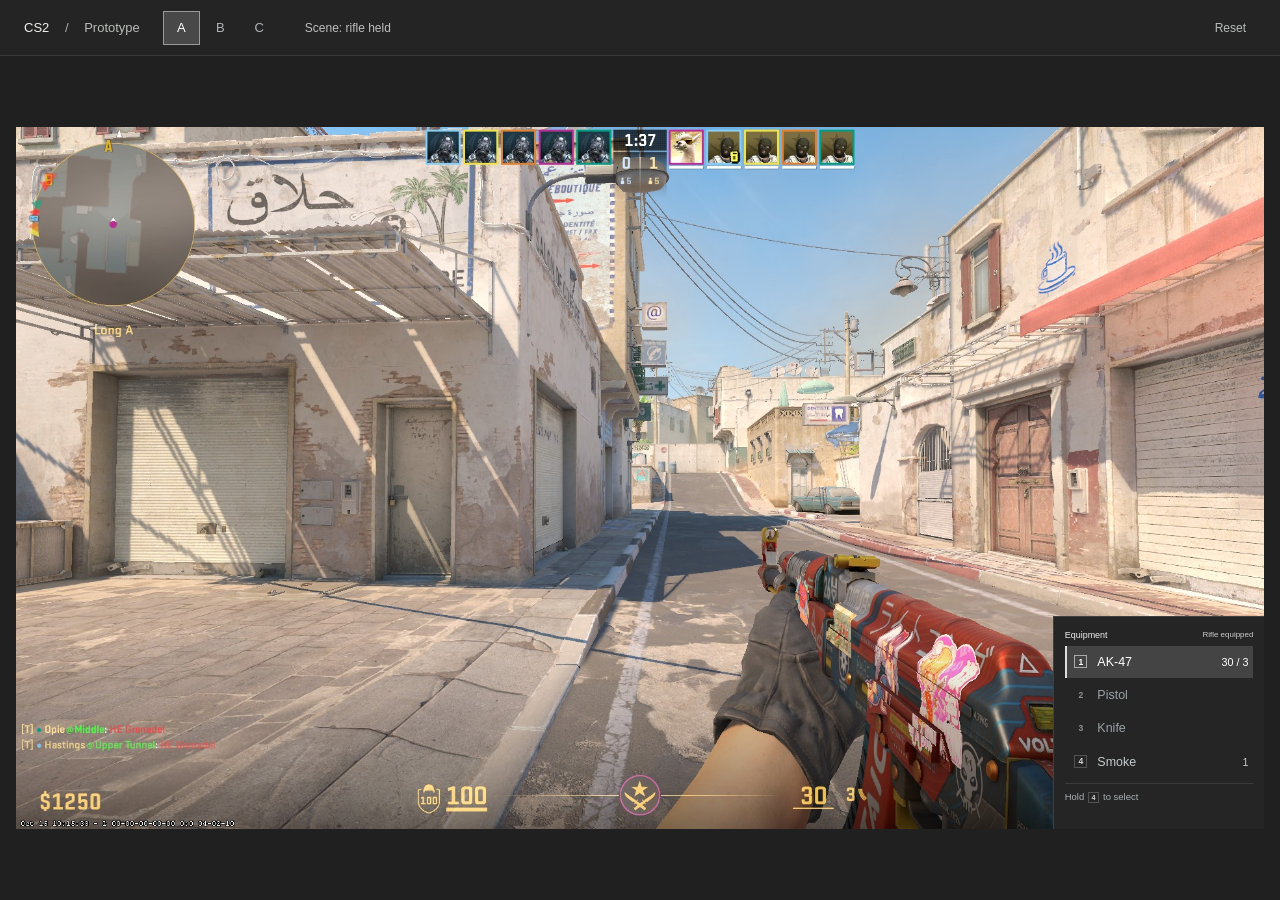
<file: index.html>
<!doctype html>
<html lang="en">
<head>
  <meta charset="utf-8">
  <meta name="viewport" content="width=device-width, initial-scale=1">
  <meta name="color-scheme" content="dark">
  <title>CS2 · Prototype A</title>
  <link rel="icon" href="data:,">
  <link rel="stylesheet" href="styles.css">
  <script src="app.js" defer></script>
</head>
<body>
  <header class="toolbar">
    <span class="identity">CS2 <span class="divider">/</span> <span>Prototype</span></span>
    <nav aria-label="Prototype version">
      <a href="?design=a" data-design="a" aria-label="Prototype A">A</a>
      <a href="?design=b" data-design="b" aria-label="Prototype B">B</a>
      <a href="?design=c" data-design="c" aria-label="Prototype C">C</a>
    </nav>
    <span id="scene-status" class="scene-status" role="status">Scene: rifle held</span>
    <button id="throw" class="throw-button" type="button" hidden>Throw smoke</button>
    <button id="reset" class="reset" type="button">Reset</button>
  </header>
  <main>
    <div class="stage" id="stage" tabindex="0" role="region" aria-label="Interactive CS2 scene. Select smoke using 4 or the inventory. With smoke equipped, click the scene to use it. Press 1 to return to the rifle.">
      <img id="scene" src="assets/survey-route.jpg" alt="Dust II Long A, rifle equipped, with an exposed route ahead." draggable="false">
      <img id="previous-scene" alt="" aria-hidden="true" draggable="false" hidden>
      <div class="image-error" id="image-error" role="alert" hidden>Could not load the scene. Reload the page to try again.</div>

      <aside class="advice" id="prompt" aria-label="Situation prompt" hidden>
        <p class="eyebrow">Smoke available</p>
        <p class="advice-copy">Would blocking a sightline help your team?</p>
        <button id="dismiss" type="button" class="key-action">Press <kbd>V</kbd> to dismiss</button>
      </aside>

      <aside class="advice help" id="help" aria-label="Smoke help" hidden>
        <p class="eyebrow">Smoke</p>
        <p class="advice-copy">Use smoke to block the cross.</p>
        <p class="key-action">Release <kbd>V</kbd> to close</p>
      </aside>
      <button class="help-hint" id="help-hint" type="button" hidden>Hold <kbd>V</kbd>: smoke help</button>

      <aside class="selector" id="selector" aria-label="Grenade selection" hidden>
        <div class="selector-heading"><span>Grenades</span><kbd>4</kbd></div>
        <button id="choose-smoke" class="grenade-choice" type="button"><span>Smoke</span><span id="selector-count">1</span></button>
        <p class="selector-empty" id="selector-empty" hidden>No grenades available</p>
        <p class="selector-instructions">Scroll to choose · Release <kbd>4</kbd> to equip</p>
        <button id="cancel" class="key-action" type="button"><kbd>Esc</kbd> Cancel</button>
      </aside>

      <section class="inventory" aria-label="Carried equipment">
        <div class="inventory-heading"><span>Equipment</span><span id="equipment-state">Rifle equipped</span></div>
        <button id="rifle" class="equipment-row" type="button" aria-label="Equip rifle" aria-pressed="true"><kbd>1</kbd><span class="item-label">AK-47</span><span class="item-detail">30 / 3</span></button>
        <div class="equipment-row passive" aria-label="Pistol, carried; display only"><span class="slot">2</span><span class="item-label">Pistol</span></div>
        <div class="equipment-row passive" aria-label="Knife, carried; display only"><span class="slot">3</span><span class="item-label">Knife</span></div>
        <button id="smoke" class="equipment-row" type="button" aria-label="Equip smoke grenade" aria-pressed="false"><kbd>4</kbd><span class="item-label">Smoke</span><span class="item-detail" id="smoke-count">1</span></button>
        <div class="inventory-footer" id="inventory-footer">Hold <kbd>4</kbd> to select</div>
      </section>
    </div>
    <p class="desktop-note">Use a computer with a keyboard and a larger window to try this prototype.</p>
  </main>
  <p id="status" class="sr-only" role="status" aria-live="polite"></p>
</body>
</html>
</file>
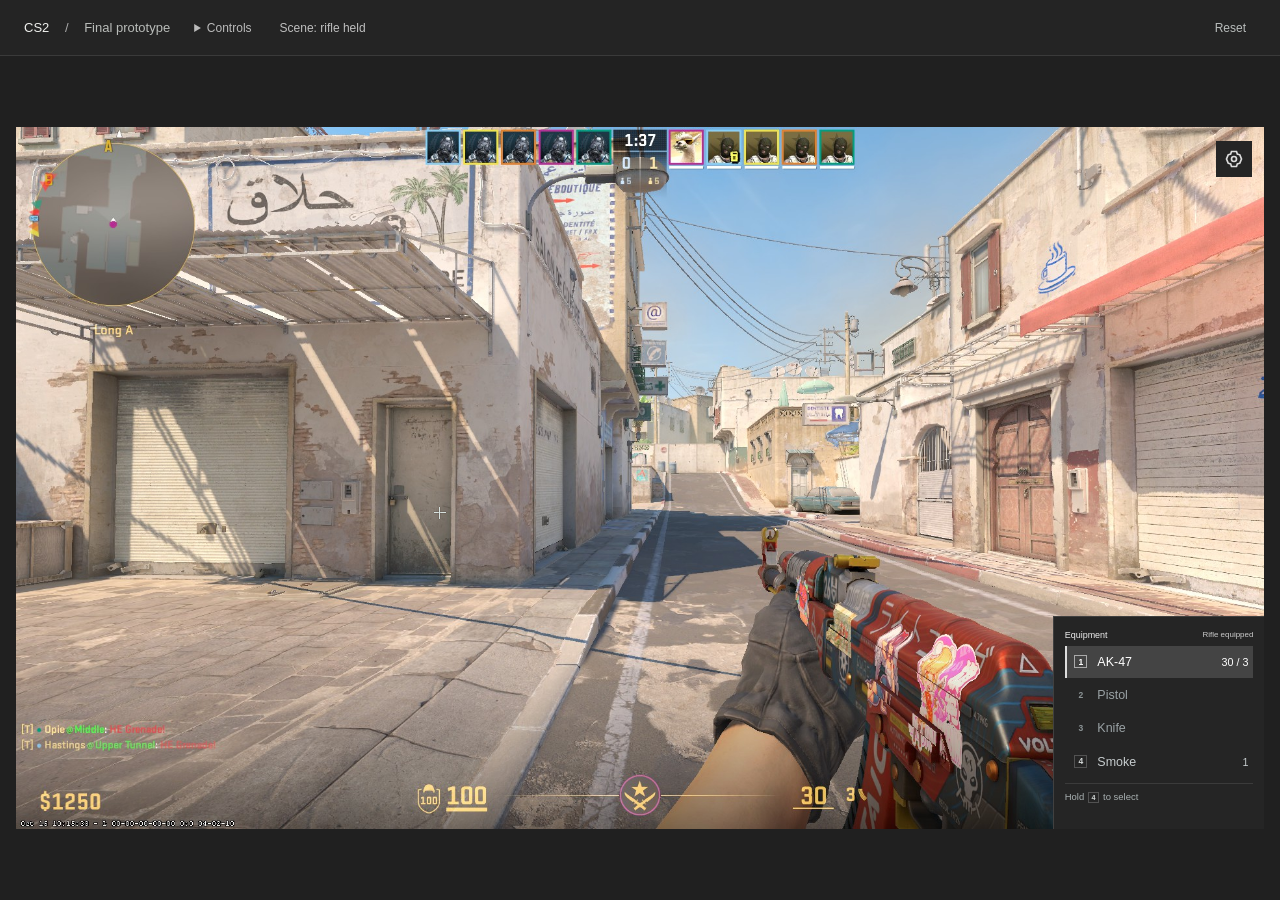
<file: final/index.html>
<!doctype html>
<html lang="en">
<head>
  <meta charset="utf-8">
  <meta name="viewport" content="width=device-width, initial-scale=1">
  <meta name="color-scheme" content="dark">
  <title>CS2 · Final prototype</title>
  <link rel="icon" href="data:,">
  <link rel="stylesheet" href="styles.css">
  <script src="app.js" defer></script>
</head>
<body>
  <header class="toolbar">
    <span class="identity">CS2 <span class="divider">/</span> <span>Final prototype</span></span>
    
    <details class="controls"><summary>Controls</summary><p>Move the pointer over the scene to aim, or use arrow keys. Hold 4 and release to equip; Esc opens settings. Press 1 to keep the smoke. Click the scene or Throw smoke to use it. This is a scripted scene. The inventory cue suggests considering a smoke; it does not choose a play.</p></details>
    <span id="scene-status" class="scene-status" role="status">Scene: rifle held</span>
    <button id="throw" class="throw-button" type="button" hidden>Throw smoke</button>
    <button id="reset" class="reset" type="button">Reset</button>
  </header>
  <main>
    <div class="stage" id="stage" tabindex="0" role="region" aria-label="Interactive CS2 scene. Move the pointer or arrow keys to aim. Select smoke using 4 or the inventory. With smoke equipped, click the scene to use it. Press 1 to return to the rifle.">
      <img id="scene" src="assets/survey-route.jpg" alt="Dust II Long A, rifle equipped, with an exposed route ahead." draggable="false">
      <img id="previous-scene" alt="" aria-hidden="true" draggable="false" hidden>
      <div class="image-error" id="image-error" role="alert" hidden>Could not load the scene. Reload the page to try again.</div>

      <button id="settings-open" class="settings-open" aria-label="Settings" title="Settings (Esc)"><svg width="20" height="20" viewBox="0 0 24 24" aria-hidden="true"><path fill="none" stroke="currentColor" stroke-width="2" d="M9 3h6l1 3 3 1 2 5-2 5-3 1-1 3H9l-1-3-3-1-2-5 2-5 3-1z"/><circle cx="12" cy="12" r="3" fill="none" stroke="currentColor" stroke-width="2"/></svg></button>
      <dialog id="settings"><h2>Settings</h2><label for="assistance">Smoke assistance</label><p>Highlight your smoke when aiming toward an exposed angle. This is a suggestion, not a safe-throw guarantee.</p><select id="assistance"><option value="on">On</option><option value="off">Off</option></select><button id="settings-close">Done</button></dialog>
      <div id="quick-off" class="quick-off" hidden>Press <kbd>K</kbd> to turn off assistance</div>
      <div id="aim" class="aim" aria-hidden="true"></div>
      <aside class="selector" id="selector" aria-label="Grenade selection" hidden>
        <div class="selector-heading"><span>Grenades</span><kbd>4</kbd></div>
        <button id="choose-smoke" class="grenade-choice" type="button"><span>Smoke</span><span id="selector-count">1</span></button>
        <p class="selector-empty" id="selector-empty" hidden>No grenades available</p>
        <p class="selector-instructions">Scroll to choose · Release <kbd>4</kbd> to equip</p>
        
      </aside>

      <section class="inventory" aria-label="Carried equipment">
        <div class="inventory-heading"><span>Equipment</span><span id="equipment-state">Rifle equipped</span></div>
        <button id="rifle" class="equipment-row" type="button" aria-label="Equip rifle" aria-pressed="true"><kbd>1</kbd><span class="item-label">AK-47</span><span class="item-detail">30 / 3</span></button>
        <div class="equipment-row passive" aria-label="Pistol, carried; display only"><span class="slot">2</span><span class="item-label">Pistol</span></div>
        <div class="equipment-row passive" aria-label="Knife, carried; display only"><span class="slot">3</span><span class="item-label">Knife</span></div>
        <button id="smoke" class="equipment-row" type="button" aria-label="Equip smoke grenade" aria-pressed="false"><kbd>4</kbd><span class="item-label">Smoke</span><span class="item-detail" id="smoke-count">1</span></button>
        <div class="inventory-footer" id="inventory-footer">Hold <kbd>4</kbd> to select</div>
      </section>
    </div>
    <p class="desktop-note">Use a computer with a keyboard and a larger window to try this prototype.</p>
  </main>
  <p id="status" class="sr-only" role="status" aria-live="polite"></p>
</body>
</html>
</file>
<file: styles.css>
:root {
  color-scheme: dark;
  --page: #202020;
  --text: #eff0ed;
  --accent: #e0e0e0;
  --line: #ffffff1a;
  font-family: Arial, Helvetica, sans-serif;
}

* {
  box-sizing: border-box;
}

body {
  margin: 0px;
  background: var(--page);
  color: var(--text);
  overflow: hidden;
}

button {
  -webkit-tap-highlight-color: transparent;
  font: inherit;
  color: inherit;
  cursor: pointer;
  touch-action: manipulation;
  border: 0px;
}

a {
  -webkit-tap-highlight-color: transparent;
}

button:disabled {
  cursor: default;
  opacity: 0.5;
}

button:focus-visible {
  outline: 2px solid var(--accent);
  outline-offset: 3px;
}

a:focus-visible {
  outline: 2px solid var(--accent);
  outline-offset: 3px;
}

nav a {
  touch-action: manipulation;
  display: grid;
  place-items: center;
  width: 35px;
  height: 32px;
  border-radius: 0px;
  text-decoration: none;
  font-size: 13px;
  color: rgb(174, 180, 182);
}

button[hidden] {
  display: none !important;
}

[hidden] {
  display: none !important;
}

.toolbar {
  height: 56px;
  padding: 0px 24px;
  display: flex;
  align-items: center;
  gap: 24px;
  border-bottom: 1px solid var(--line);
  background: rgb(36, 36, 36);
}

.identity {
  font-size: 13px;
  font-weight: 400;
  letter-spacing: 0px;
}

.identity > span:last-child {
  font-weight: 400;
  color: rgb(185, 188, 185);
}

.divider {
  margin: 0px 12px;
  color: rgb(170, 170, 170);
}

nav {
  display: flex;
  align-items: center;
  gap: 4px;
}

nav a:hover {
  background: rgba(255, 255, 255, 0.05);
  color: rgb(255, 255, 255);
}

nav a[aria-current="page"] {
  background: rgb(72, 72, 72);
  color: rgb(255, 255, 255);
  outline: rgb(153, 153, 153) solid 1px;
  box-shadow: none;
}

.reset {
  margin-left: auto;
  background: transparent;
  color: rgb(185, 189, 188);
  font-size: 12px;
  padding: 9px 10px;
}

.reset:hover {
  color: white;
  background: rgba(255, 255, 255, 0.03);
}

main {
  height: calc(100dvh - 56px);
  display: flex;
  align-items: center;
  justify-content: center;
  padding: 16px;
}

.stage {
  position: relative;
  width: min(100%, 177.778dvh - 156.444px);
  aspect-ratio: 16 / 9;
  flex-shrink: 0;
  container-type: inline-size;
  overflow: hidden;
  background: rgb(32, 38, 42);
  outline: none;
  user-select: none;
  box-shadow: none;
}

.stage:focus-visible {
  outline: rgba(221, 221, 221, 0.19) solid 1px;
  outline-offset: 4px;
}

#scene {
  width: 100%;
  height: 100%;
  object-fit: contain;
  display: block;
}

.stage[data-selected="smoke"] {
  cursor: crosshair;
}

kbd {
  font-family: inherit;
  font-size: 0.76em;
  font-weight: 600;
  display: inline-grid;
  place-items: center;
  min-width: 1.55em;
  height: 1.55em;
  border: 1px solid rgba(255, 255, 255, 0.208);
  border-radius: 0px;
  color: rgb(212, 216, 215);
  line-height: 1;
}

.slot {
  font-family: inherit;
  font-size: 0.76em;
  font-weight: 600;
  display: inline-grid;
  place-items: center;
  min-width: 1.55em;
  height: 1.55em;
  border: 1px solid rgba(255, 255, 255, 0.208);
  border-radius: 0px;
  line-height: 1;
  border-color: transparent;
  color: rgb(139, 147, 149);
}

.inventory {
  position: absolute;
  right: 0px;
  bottom: 0px;
  width: 16.9%;
  height: 30.4%;
  padding: 1.05cqw 0.85cqw 0.65cqw;
  border-left: 1px solid rgba(255, 255, 255, 0.125);
  border-top: 1px solid rgba(255, 255, 255, 0.125);
  cursor: default;
  font-size: 0.9cqw;
  background: rgb(37, 37, 37);
}

.inventory-heading {
  display: flex;
  justify-content: space-between;
  align-items: center;
  margin-bottom: 0.5cqw;
  white-space: nowrap;
  letter-spacing: 0px;
  text-transform: none;
  color: rgb(238, 238, 238);
  font-size: 0.72cqw;
}

.inventory-heading span:last-child {
  letter-spacing: 0px;
  text-transform: none;
  color: rgb(204, 204, 204);
  font-size: 0.64cqw;
}

.equipment-row {
  display: flex;
  align-items: center;
  width: 100%;
  height: 2.55cqw;
  background: transparent;
  text-align: left;
  padding: 0.25cqw 0.4cqw;
  margin: 0.12cqw 0px;
  border-left: 2px solid transparent;
  color: rgb(198, 204, 206);
  gap: 0.8cqw;
  padding-left: 0.6cqw;
  transition: none;
}

.equipment-row .item-label {
  white-space: nowrap;
  font-size: 1cqw;
}

.item-detail {
  margin-left: auto;
  font-variant-numeric: tabular-nums;
  font-size: 0.86cqw;
}

.equipment-row[aria-pressed="true"] {
  background: rgb(68, 68, 68);
  color: rgb(255, 255, 255);
  border-left-color: rgb(221, 221, 221);
}

.equipment-row[aria-pressed="true"] kbd {
  color: rgb(255, 255, 255);
  border-color: rgb(170, 170, 170);
}

.equipment-row:not(:disabled):is(button):hover {
  background: rgb(56, 56, 56);
}

.passive {
  color: rgb(154, 162, 165);
}

.inventory-footer {
  border-top: 1px solid var(--line);
  margin-top: 0.45cqw;
  padding-top: 0.55cqw;
  min-height: 1.5cqw;
  color: rgb(169, 177, 178);
  font-size: 0.76cqw;
}

.inventory-footer kbd {
  margin: 0px 0.1cqw;
}

.inventory-footer.used {
  color: rgb(145, 154, 156);
}

.advice {
  position: absolute;
  right: 1.1%;
  width: 20%;
  padding: 1cqw 1.05cqw;
  cursor: default;
  border-radius: 0px;
  font-size: 0.92cqw;
  bottom: 32.8%;
  border-left: 2px solid rgba(221, 221, 221, 0.19);
  background: rgb(51, 51, 51);
  border: 1px solid rgb(170, 170, 170);
  color: rgb(255, 255, 255);
}

.help-hint {
  position: absolute;
  right: 1.1%;
  cursor: default;
  border-radius: 0px;
  bottom: 32.8%;
  width: auto;
  min-width: 16%;
  text-align: left;
  padding: 0.65cqw 0.8cqw;
  font-size: 0.82cqw;
  background: rgb(51, 51, 51);
  border: 1px solid rgb(170, 170, 170);
  color: rgb(255, 255, 255);
}

.selector {
  position: absolute;
  padding: 1cqw 1.05cqw;
  cursor: default;
  border-radius: 0px;
  font-size: 0.92cqw;
  right: 18.2%;
  bottom: 1%;
  width: 20%;
  background: rgb(51, 51, 51);
  border: 1px solid rgb(170, 170, 170);
  color: rgb(255, 255, 255);
}

.eyebrow {
  font-size: 0.74cqw;
  margin: 0px 0px 0.55cqw;
  letter-spacing: 0px;
  text-transform: none;
  color: rgb(238, 238, 238);
}

.advice-copy {
  font-size: 1.02cqw;
  line-height: 1.45;
  margin: 0px 0px 0.8cqw;
  max-width: 25ch;
}

.key-action {
  background: transparent;
  padding: 0px;
  color: rgb(182, 191, 193);
  font-size: 0.78cqw;
  display: flex;
  align-items: center;
  gap: 0.38cqw;
  margin: 0px;
}

.key-action:is(button):hover {
  color: white;
}

.key-action kbd {
  font-size: 0.9em;
}

.help-hint kbd {
  margin: 0px 0.15cqw;
}

.help-hint:hover {
  background: rgb(68, 68, 68);
}

.help {
  bottom: 38.7%;
}

.selector-heading {
  display: flex;
  justify-content: space-between;
  align-items: center;
  font-size: 0.77cqw;
  margin-bottom: 0.8cqw;
  letter-spacing: 0px;
  text-transform: none;
  color: rgb(238, 238, 238);
}

.grenade-choice {
  display: flex;
  align-items: center;
  gap: 0.5cqw;
  width: 100%;
  height: 3.1cqw;
  border-left: 2px solid var(--accent);
  text-align: left;
  padding: 0.7cqw 1cqw;
  font-size: 1cqw;
  background: rgb(68, 68, 68);
  color: rgb(255, 255, 255);
  border-left-color: rgb(221, 221, 221);
}

.grenade-choice span:last-child {
  margin-left: auto;
}

.selector-instructions {
  font-size: 0.73cqw;
  line-height: 1.6;
  color: rgb(175, 184, 186);
  margin: 0.7cqw 0px;
}

.selector-empty {
  font-size: 0.9cqw;
  color: rgb(170, 179, 181);
}

.image-error {
  position: absolute;
  inset: 0px;
  display: grid;
  place-items: center;
  padding: 30px;
  text-align: center;
  background: rgb(23, 28, 32);
  z-index: 10;
}

.desktop-note {
  display: none;
}

.sr-only {
  position: absolute;
  width: 1px;
  height: 1px;
  padding: 0px;
  margin: -1px;
  overflow: hidden;
  clip: rect(0px, 0px, 0px, 0px);
  white-space: nowrap;
  border: 0px;
}

@media (max-width: 900px) {
  body {
    overflow: auto;
  }

  main {
    height: auto;
    min-height: calc(100dvh - 56px);
    flex-direction: column;
    padding: 12px;
    gap: 14px;
  }

  .stage {
    width: 100%;
  }

  .desktop-note {
    display: block;
    font-size: 12px;
    color: rgb(169, 177, 178);
    line-height: 1.5;
    max-width: 42ch;
    text-align: center;
    margin: 0px;
  }

  .toolbar {
    padding: 0px 14px;
    gap: 14px;
  }
}

#previous-scene {
  position: absolute;
  inset: 0px;
  width: 100%;
  height: 100%;
  object-fit: contain;
  pointer-events: none;
  opacity: 1;
  transition: opacity 400ms;
}

.stage #previous-scene.fade-away {
  opacity: 0;
}

.throw-button {
  position: absolute;
  left: 50%;
  bottom: 5.4%;
  transform: translateX(-50%);
  padding: 0.65cqw 1.1cqw;
  min-width: 17%;
  font-size: 1.02cqw;
  text-align: left;
  border-radius: 0px;
  background: rgb(51, 51, 51);
  border: 1px solid rgb(170, 170, 170);
  color: rgb(255, 255, 255);
}

.throw-button:hover {
  background: rgb(68, 68, 68);
}

.throw-button:active {
  background: rgb(85, 85, 85);
}

.stage[data-state="throwing"] {
  cursor: wait;
}

@media (prefers-reduced-motion: reduce) {
  #previous-scene {
    transition: none;
  }
}

.advice:not([hidden]) {
  animation: auto ease 0s 1 normal none running none;
}

.selector:not([hidden]) {
  animation: auto ease 0s 1 normal none running none;
}

.scene-status {
  color: rgb(191, 191, 191);
  font-size: 12px;
  margin-left: 4px;
}

.toolbar .throw-button {
  position: static;
  transform: none;
  min-width: 0px;
  margin-left: auto;
  padding: 7px 12px;
  font-size: 12px;
  border: 1px solid rgb(136, 136, 136);
  background: rgb(51, 51, 51);
  color: rgb(238, 238, 238);
}

.toolbar .throw-button:not([hidden]) + .reset {
  margin-left: 0px;
}

@media (max-width: 650px) {
  .scene-status {
    font-size: 10px;
  }

  .toolbar {
    gap: 8px;
    padding: 0px 8px;
  }

  .identity {
    display: none;
  }

  .toolbar .throw-button {
    padding: 5px;
    font-size: 10px;
  }
}
</file>
<file: final/styles.css>
:root {
  color-scheme: dark;
  --page: #202020;
  --text: #eff0ed;
  --accent: #e0e0e0;
  --line: #ffffff1a;
  font-family: Arial, Helvetica, sans-serif;
}

* {
  box-sizing: border-box;
}

body {
  margin: 0px;
  background: var(--page);
  color: var(--text);
  overflow: hidden;
}

button {
  -webkit-tap-highlight-color: transparent;
  font: inherit;
  color: inherit;
  cursor: pointer;
  touch-action: manipulation;
  border: 0px;
}

a {
  -webkit-tap-highlight-color: transparent;
}

button:disabled {
  cursor: default;
  opacity: 0.5;
}

button:focus-visible {
  outline: 2px solid var(--accent);
  outline-offset: 3px;
}

a:focus-visible {
  outline: 2px solid var(--accent);
  outline-offset: 3px;
}

nav a {
  touch-action: manipulation;
  display: grid;
  place-items: center;
  width: 35px;
  height: 32px;
  border-radius: 0px;
  text-decoration: none;
  font-size: 13px;
  color: rgb(174, 180, 182);
}

button[hidden] {
  display: none !important;
}

[hidden] {
  display: none !important;
}

.toolbar {
  height: 56px;
  padding: 0px 24px;
  display: flex;
  align-items: center;
  gap: 24px;
  border-bottom: 1px solid var(--line);
  background: rgb(36, 36, 36);
}

.identity {
  font-size: 13px;
  font-weight: 400;
  letter-spacing: 0px;
}

.identity > span:last-child {
  font-weight: 400;
  color: rgb(185, 188, 185);
}

.divider {
  margin: 0px 12px;
  color: rgb(170, 170, 170);
}

nav {
  display: flex;
  align-items: center;
  gap: 4px;
}

nav a:hover {
  background: rgba(255, 255, 255, 0.05);
  color: rgb(255, 255, 255);
}

nav a[aria-current="page"] {
  background: rgb(72, 72, 72);
  color: rgb(255, 255, 255);
  outline: rgb(153, 153, 153) solid 1px;
  box-shadow: none;
}

.reset {
  margin-left: auto;
  background: transparent;
  color: rgb(185, 189, 188);
  font-size: 12px;
  padding: 9px 10px;
}

.reset:hover {
  color: white;
  background: rgba(255, 255, 255, 0.03);
}

main {
  height: calc(100dvh - 56px);
  display: flex;
  align-items: center;
  justify-content: center;
  padding: 16px;
}

.stage {
  position: relative;
  width: min(100%, 177.778dvh - 156.444px);
  aspect-ratio: 16 / 9;
  flex-shrink: 0;
  container-type: inline-size;
  overflow: hidden;
  background: rgb(32, 38, 42);
  outline: none;
  user-select: none;
  box-shadow: none;
}

.stage:focus-visible {
  outline: rgba(221, 221, 221, 0.19) solid 1px;
  outline-offset: 4px;
}

#scene {
  width: 100%;
  height: 100%;
  object-fit: contain;
  display: block;
}

.stage[data-selected="smoke"] {
  cursor: crosshair;
}

kbd {
  font-family: inherit;
  font-size: 0.76em;
  font-weight: 600;
  display: inline-grid;
  place-items: center;
  min-width: 1.55em;
  height: 1.55em;
  border: 1px solid rgba(255, 255, 255, 0.208);
  border-radius: 0px;
  color: rgb(212, 216, 215);
  line-height: 1;
}

.slot {
  font-family: inherit;
  font-size: 0.76em;
  font-weight: 600;
  display: inline-grid;
  place-items: center;
  min-width: 1.55em;
  height: 1.55em;
  border: 1px solid rgba(255, 255, 255, 0.208);
  border-radius: 0px;
  line-height: 1;
  border-color: transparent;
  color: rgb(139, 147, 149);
}

.inventory {
  position: absolute;
  right: 0px;
  bottom: 0px;
  width: 16.9%;
  height: 30.4%;
  padding: 1.05cqw 0.85cqw 0.65cqw;
  border-left: 1px solid rgba(255, 255, 255, 0.125);
  border-top: 1px solid rgba(255, 255, 255, 0.125);
  cursor: default;
  font-size: 0.9cqw;
  background: rgb(37, 37, 37);
}

.inventory-heading {
  display: flex;
  justify-content: space-between;
  align-items: center;
  margin-bottom: 0.5cqw;
  white-space: nowrap;
  letter-spacing: 0px;
  text-transform: none;
  color: rgb(238, 238, 238);
  font-size: 0.72cqw;
}

.inventory-heading span:last-child {
  letter-spacing: 0px;
  text-transform: none;
  color: rgb(204, 204, 204);
  font-size: 0.64cqw;
}

.equipment-row {
  display: flex;
  align-items: center;
  width: 100%;
  height: 2.55cqw;
  background: transparent;
  text-align: left;
  padding: 0.25cqw 0.4cqw;
  margin: 0.12cqw 0px;
  border-left: 2px solid transparent;
  color: rgb(198, 204, 206);
  gap: 0.8cqw;
  padding-left: 0.6cqw;
  transition: none;
}

.equipment-row .item-label {
  white-space: nowrap;
  font-size: 1cqw;
}

.item-detail {
  margin-left: auto;
  font-variant-numeric: tabular-nums;
  font-size: 0.86cqw;
}

.equipment-row[aria-pressed="true"] {
  background: rgb(68, 68, 68);
  color: rgb(255, 255, 255);
  border-left-color: rgb(221, 221, 221);
}

.equipment-row[aria-pressed="true"] kbd {
  color: rgb(255, 255, 255);
  border-color: rgb(170, 170, 170);
}

.equipment-row:not(:disabled):is(button):hover {
  background: rgb(56, 56, 56);
}

.passive {
  color: rgb(154, 162, 165);
}

.inventory-footer {
  border-top: 1px solid var(--line);
  margin-top: 0.45cqw;
  padding-top: 0.55cqw;
  min-height: 1.5cqw;
  color: rgb(169, 177, 178);
  font-size: 0.76cqw;
}

.inventory-footer kbd {
  margin: 0px 0.1cqw;
}

.inventory-footer.used {
  color: rgb(145, 154, 156);
}

.advice {
  position: absolute;
  right: 1.1%;
  width: 20%;
  padding: 1cqw 1.05cqw;
  cursor: default;
  border-radius: 0px;
  font-size: 0.92cqw;
  bottom: 32.8%;
  border-left: 2px solid rgba(221, 221, 221, 0.19);
  background: rgb(51, 51, 51);
  border: 1px solid rgb(170, 170, 170);
  color: rgb(255, 255, 255);
}

.help-hint {
  position: absolute;
  right: 1.1%;
  cursor: default;
  border-radius: 0px;
  bottom: 32.8%;
  width: auto;
  min-width: 16%;
  text-align: left;
  padding: 0.65cqw 0.8cqw;
  font-size: 0.82cqw;
  background: rgb(51, 51, 51);
  border: 1px solid rgb(170, 170, 170);
  color: rgb(255, 255, 255);
}

.selector {
  position: absolute;
  padding: 1cqw 1.05cqw;
  cursor: default;
  border-radius: 0px;
  font-size: 0.92cqw;
  right: 18.2%;
  bottom: 1%;
  width: 20%;
  background: rgb(51, 51, 51);
  border: 1px solid rgb(170, 170, 170);
  color: rgb(255, 255, 255);
}

.eyebrow {
  font-size: 0.74cqw;
  margin: 0px 0px 0.55cqw;
  letter-spacing: 0px;
  text-transform: none;
  color: rgb(238, 238, 238);
}

.advice-copy {
  font-size: 1.02cqw;
  line-height: 1.45;
  margin: 0px 0px 0.8cqw;
  max-width: 25ch;
}

.key-action {
  background: transparent;
  padding: 0px;
  color: rgb(182, 191, 193);
  font-size: 0.78cqw;
  display: flex;
  align-items: center;
  gap: 0.38cqw;
  margin: 0px;
}

.key-action:is(button):hover {
  color: white;
}

.key-action kbd {
  font-size: 0.9em;
}

.help-hint kbd {
  margin: 0px 0.15cqw;
}

.help-hint:hover {
  background: rgb(68, 68, 68);
}

.help {
  bottom: 38.7%;
}

.selector-heading {
  display: flex;
  justify-content: space-between;
  align-items: center;
  font-size: 0.77cqw;
  margin-bottom: 0.8cqw;
  letter-spacing: 0px;
  text-transform: none;
  color: rgb(238, 238, 238);
}

.grenade-choice {
  display: flex;
  align-items: center;
  gap: 0.5cqw;
  width: 100%;
  height: 3.1cqw;
  border-left: 2px solid var(--accent);
  text-align: left;
  padding: 0.7cqw 1cqw;
  font-size: 1cqw;
  background: rgb(68, 68, 68);
  color: rgb(255, 255, 255);
  border-left-color: rgb(221, 221, 221);
}

.grenade-choice span:last-child {
  margin-left: auto;
}

.selector-instructions {
  font-size: 0.73cqw;
  line-height: 1.6;
  color: rgb(175, 184, 186);
  margin: 0.7cqw 0px;
}

.selector-empty {
  font-size: 0.9cqw;
  color: rgb(170, 179, 181);
}

.image-error {
  position: absolute;
  inset: 0px;
  display: grid;
  place-items: center;
  padding: 30px;
  text-align: center;
  background: rgb(23, 28, 32);
  z-index: 10;
}

.desktop-note {
  display: none;
}

.sr-only {
  position: absolute;
  width: 1px;
  height: 1px;
  padding: 0px;
  margin: -1px;
  overflow: hidden;
  clip: rect(0px, 0px, 0px, 0px);
  white-space: nowrap;
  border: 0px;
}

@media (max-width: 900px) {
  body {
    overflow: auto;
  }

  main {
    height: auto;
    min-height: calc(100dvh - 56px);
    flex-direction: column;
    padding: 12px;
    gap: 14px;
  }

  .stage {
    width: 100%;
  }

  .desktop-note {
    display: block;
    font-size: 12px;
    color: rgb(169, 177, 178);
    line-height: 1.5;
    max-width: 42ch;
    text-align: center;
    margin: 0px;
  }

  .toolbar {
    padding: 0px 14px;
    gap: 14px;
  }
}

#previous-scene {
  position: absolute;
  inset: 0px;
  width: 100%;
  height: 100%;
  object-fit: contain;
  pointer-events: none;
  opacity: 1;
  transition: opacity 400ms;
}

.stage #previous-scene.fade-away {
  opacity: 0;
}

.throw-button {
  position: absolute;
  left: 50%;
  bottom: 5.4%;
  transform: translateX(-50%);
  padding: 0.65cqw 1.1cqw;
  min-width: 17%;
  font-size: 1.02cqw;
  text-align: left;
  border-radius: 0px;
  background: rgb(51, 51, 51);
  border: 1px solid rgb(170, 170, 170);
  color: rgb(255, 255, 255);
}

.throw-button:hover {
  background: rgb(68, 68, 68);
}

.throw-button:active {
  background: rgb(85, 85, 85);
}

.stage[data-state="throwing"] {
  cursor: wait;
}

@media (prefers-reduced-motion: reduce) {
  #previous-scene {
    transition: none;
  }
}

.advice:not([hidden]) {
  animation: auto ease 0s 1 normal none running none;
}

.selector:not([hidden]) {
  animation: auto ease 0s 1 normal none running none;
}

.scene-status {
  color: rgb(191, 191, 191);
  font-size: 12px;
  margin-left: 4px;
}

.toolbar .throw-button {
  position: static;
  transform: none;
  min-width: 0px;
  margin-left: auto;
  padding: 7px 12px;
  font-size: 12px;
  border: 1px solid rgb(136, 136, 136);
  background: rgb(51, 51, 51);
  color: rgb(238, 238, 238);
}

.toolbar .throw-button:not([hidden]) + .reset {
  margin-left: 0px;
}

@media (max-width: 650px) {
  .scene-status {
    font-size: 10px;
  }

  .toolbar {
    gap: 8px;
    padding: 0px 8px;
  }

  .identity {
    display: none;
  }

  .toolbar .throw-button {
    padding: 5px;
    font-size: 10px;
  }
}

.help-setting { display: flex; align-items: center; gap: 6px; font-size: 12px; color: #ddd; }
.help-setting input { accent-color: #aaa; }
@media (max-width: 650px) { .help-setting { font-size: 10px; } }

/* Contextual emphasis stays separate from the equipped-item highlight. */
.equipment-row.context-cue { outline: 2px solid #c3d9cf; outline-offset: -2px; background: #3b554b; color: #f3faf6; }
.equipment-row.context-cue[aria-pressed="true"] { border-left: 4px solid #fff; }
.equipment-row.context-cue::after { content: ""; width: .45cqw; height: .45cqw; border-radius: 50%; background: #c6d8d4; flex-shrink: 0; }
.aim { position: absolute; width: 12px; height: 12px; transform: translate(-50%,-50%); pointer-events: none; }
.aim::before,.aim::after { content: ""; position:absolute; background:#d7e1de; box-shadow:0 0 1px #111; }
.aim::before { width:12px; height:1px; top:5px; }
.aim::after { width:1px; height:12px; left:5px; }
.controls { position:relative; font-size:12px; color:#bbb; }
.controls summary { cursor:pointer; }
.controls p { position:absolute; top:20px; left:0; width:300px; padding:14px; background:#252525; border:1px solid #777; line-height:1.5; z-index:20; }
.stage { cursor:crosshair; }
@media(max-width:650px) { .controls { font-size:10px; } .controls p { left:-100px; width:250px; } }

.settings-open {position:absolute;right:1%;top:2%;background:#252525;color:#ddd;padding:8px;display:grid;place-items:center;}
#settings {background:#292929;color:#eee;border:1px solid #777;max-width:360px;padding:24px;font:14px Arial;}
#settings::backdrop {background:#0007;}
#settings h2 {font-size:18px;margin-top:0;}
#settings p {line-height:1.5;color:#bbb;}
#settings select,#settings button {background:#444;color:#eee;padding:8px;border:1px solid #777;}
#settings-close {float:right;}
.quick-off {position:absolute;right:1%;bottom:31.5%;background:#252525dd;padding:.5cqw;color:#ddd;font-size:.8cqw;}
</file>
